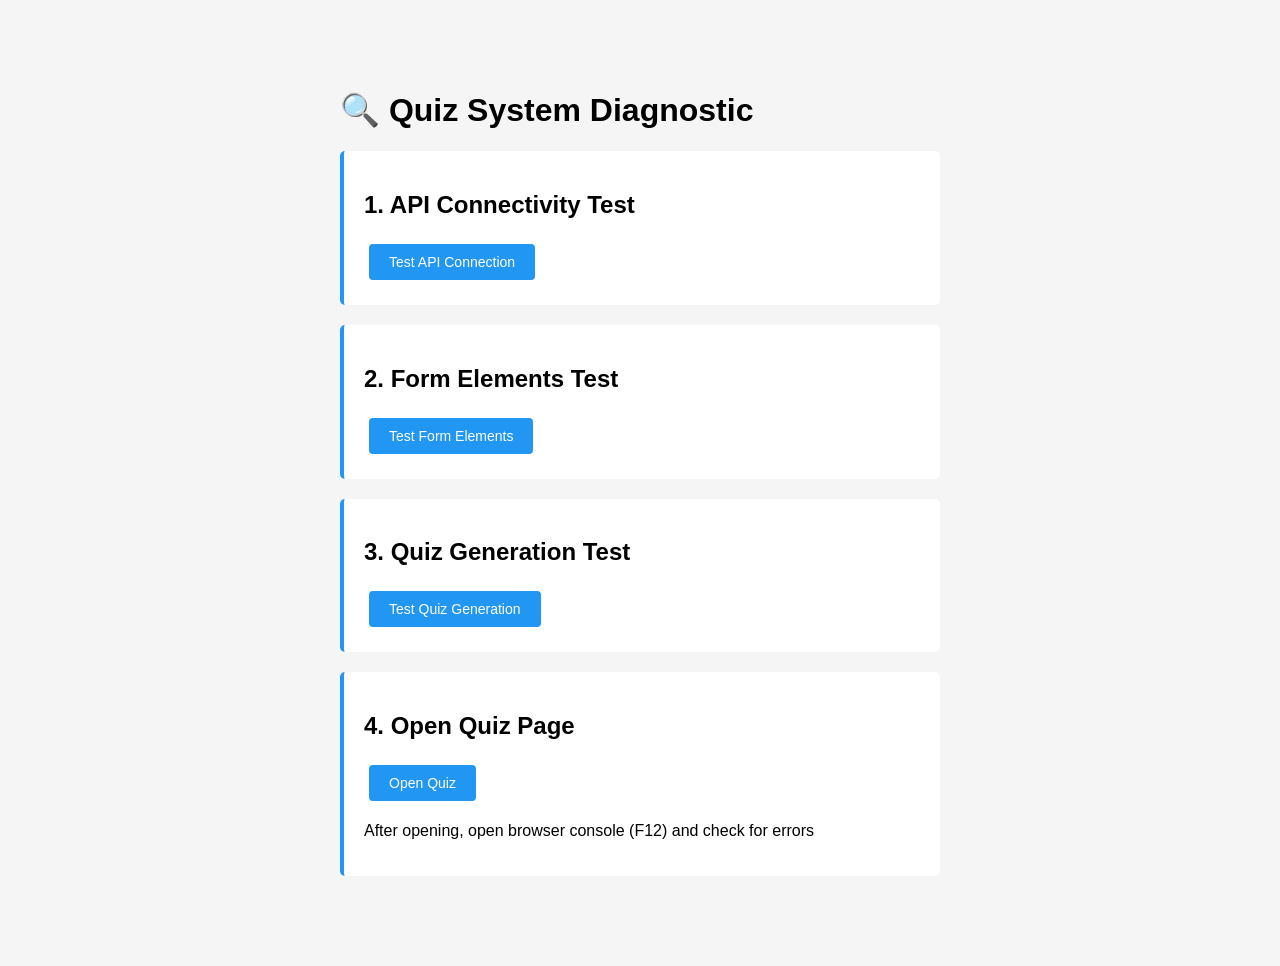
<file: test_quiz_button.html>
<!DOCTYPE html>
<html lang="en">
<head>
    <meta charset="UTF-8">
    <meta name="viewport" content="width=device-width, initial-scale=1.0">
    <title>Quiz Button Diagnostic - Khandakar's Digital Assistance</title>
    <style>
        body {
            font-family: Arial, sans-serif;
            max-width: 600px;
            margin: 50px auto;
            padding: 20px;
            background: #f5f5f5;
        }
        .test-section {
            background: white;
            padding: 20px;
            margin-bottom: 20px;
            border-radius: 5px;
            border-left: 4px solid #2196f3;
        }
        .test-result {
            padding: 10px;
            margin: 10px 0;
            border-radius: 3px;
            font-weight: bold;
        }
        .pass {
            background: #e8f5e9;
            color: #2e7d32;
            border-left: 3px solid #4caf50;
        }
        .fail {
            background: #ffebee;
            color: #c62828;
            border-left: 3px solid #f44336;
        }
        button {
            padding: 10px 20px;
            background: #2196f3;
            color: white;
            border: none;
            border-radius: 4px;
            cursor: pointer;
            font-size: 14px;
            margin: 5px;
        }
        button:hover {
            background: #1976d2;
        }
        .code {
            background: #f5f5f5;
            padding: 10px;
            border-radius: 3px;
            font-family: monospace;
            font-size: 12px;
            overflow-x: auto;
            margin-top: 10px;
        }
    </style>
</head>
<body>
    <h1>🔍 Quiz System Diagnostic</h1>
    
    <div class="test-section">
        <h2>1. API Connectivity Test</h2>
        <button onclick="testAPIConnection()">Test API Connection</button>
        <div id="apiResult"></div>
    </div>

    <div class="test-section">
        <h2>2. Form Elements Test</h2>
        <button onclick="testFormElements()">Test Form Elements</button>
        <div id="formResult"></div>
    </div>

    <div class="test-section">
        <h2>3. Quiz Generation Test</h2>
        <button onclick="testQuizGeneration()">Test Quiz Generation</button>
        <div id="quizResult"></div>
    </div>

    <div class="test-section">
        <h2>4. Open Quiz Page</h2>
        <button onclick="window.location.href='quiz.html'">Open Quiz</button>
        <p>After opening, open browser console (F12) and check for errors</p>
    </div>

    <script>
        // Dynamically determine API base URL
        const API_BASE_URL = (() => {
            const hostname = window.location.hostname;
            const protocol = window.location.protocol;
            
            if (hostname === 'localhost' || hostname === '127.0.0.1') {
                return `${protocol}//localhost:8000`;
            }
            return `${protocol}//${window.location.host}`;
        })();

        async function testAPIConnection() {
            const resultDiv = document.getElementById('apiResult');
            resultDiv.innerHTML = '<p>Testing...</p>';
            
            try {
                const response = await fetch(`${API_BASE_URL}/health`);
                const data = await response.json();
                
                if (response.ok) {
                    resultDiv.innerHTML = `
                        <div class="test-result pass">✅ API Server is Running</div>
                        <div class="code">Response: ${JSON.stringify(data, null, 2)}</div>
                    `;
                } else {
                    resultDiv.innerHTML = `
                        <div class="test-result fail">❌ API Server Error</div>
                        <div class="code">Status: ${response.status}</div>
                    `;
                }
            } catch (error) {
                resultDiv.innerHTML = `
                    <div class="test-result fail">❌ Cannot Connect to API</div>
                    <div class="code">Error: ${error.message}</div>
                    <p><strong>Solution:</strong> Make sure the backend server is running on port 8000</p>
                    <p>Run: <code>cd d:\\RA\\AI Chatbot\\backend && python -m uvicorn app.main:app --reload</code></p>
                `;
            }
        }

        function testFormElements() {
            const resultDiv = document.getElementById('formResult');
            let html = '';

            // Check if quiz.html exists by trying to fetch it
            fetch('quiz.html')
                .then(response => {
                    if (response.ok) {
                        html += '<div class="test-result pass">✅ quiz.html is accessible</div>';
                    } else {
                        html += '<div class="test-result fail">❌ quiz.html not found</div>';
                    }
                    resultDiv.innerHTML = html;
                })
                .catch(error => {
                    html += '<div class="test-result fail">❌ Error accessing quiz.html</div>';
                    resultDiv.innerHTML = html;
                });
        }

        async function testQuizGeneration() {
            const resultDiv = document.getElementById('quizResult');
            resultDiv.innerHTML = '<p>Testing...</p>';
            
            try {
                const response = await fetch(`${API_BASE_URL}/api/quiz/generate`, {
                    method: 'POST',
                    headers: {
                        'Content-Type': 'application/json',
                    },
                    body: JSON.stringify({
                        topic: 'Test Topic',
                        num_questions: 1,
                        difficulty: 'Easy'
                    })
                });

                const data = await response.json();
                
                if (response.ok && data.quiz_id) {
                    resultDiv.innerHTML = `
                        <div class="test-result pass">✅ Quiz Generation Works</div>
                        <div class="code">Quiz ID: ${data.quiz_id}<br/>Questions: ${data.num_questions}</div>
                    `;
                } else {
                    resultDiv.innerHTML = `
                        <div class="test-result fail">❌ Quiz Generation Failed</div>
                        <div class="code">Status: ${response.status}<br/>Error: ${data.detail || JSON.stringify(data)}</div>
                    `;
                }
            } catch (error) {
                resultDiv.innerHTML = `
                    <div class="test-result fail">❌ Quiz Generation Error</div>
                    <div class="code">Error: ${error.message}</div>
                `;
            }
        }
    </script>
</body>
</html>
</file>
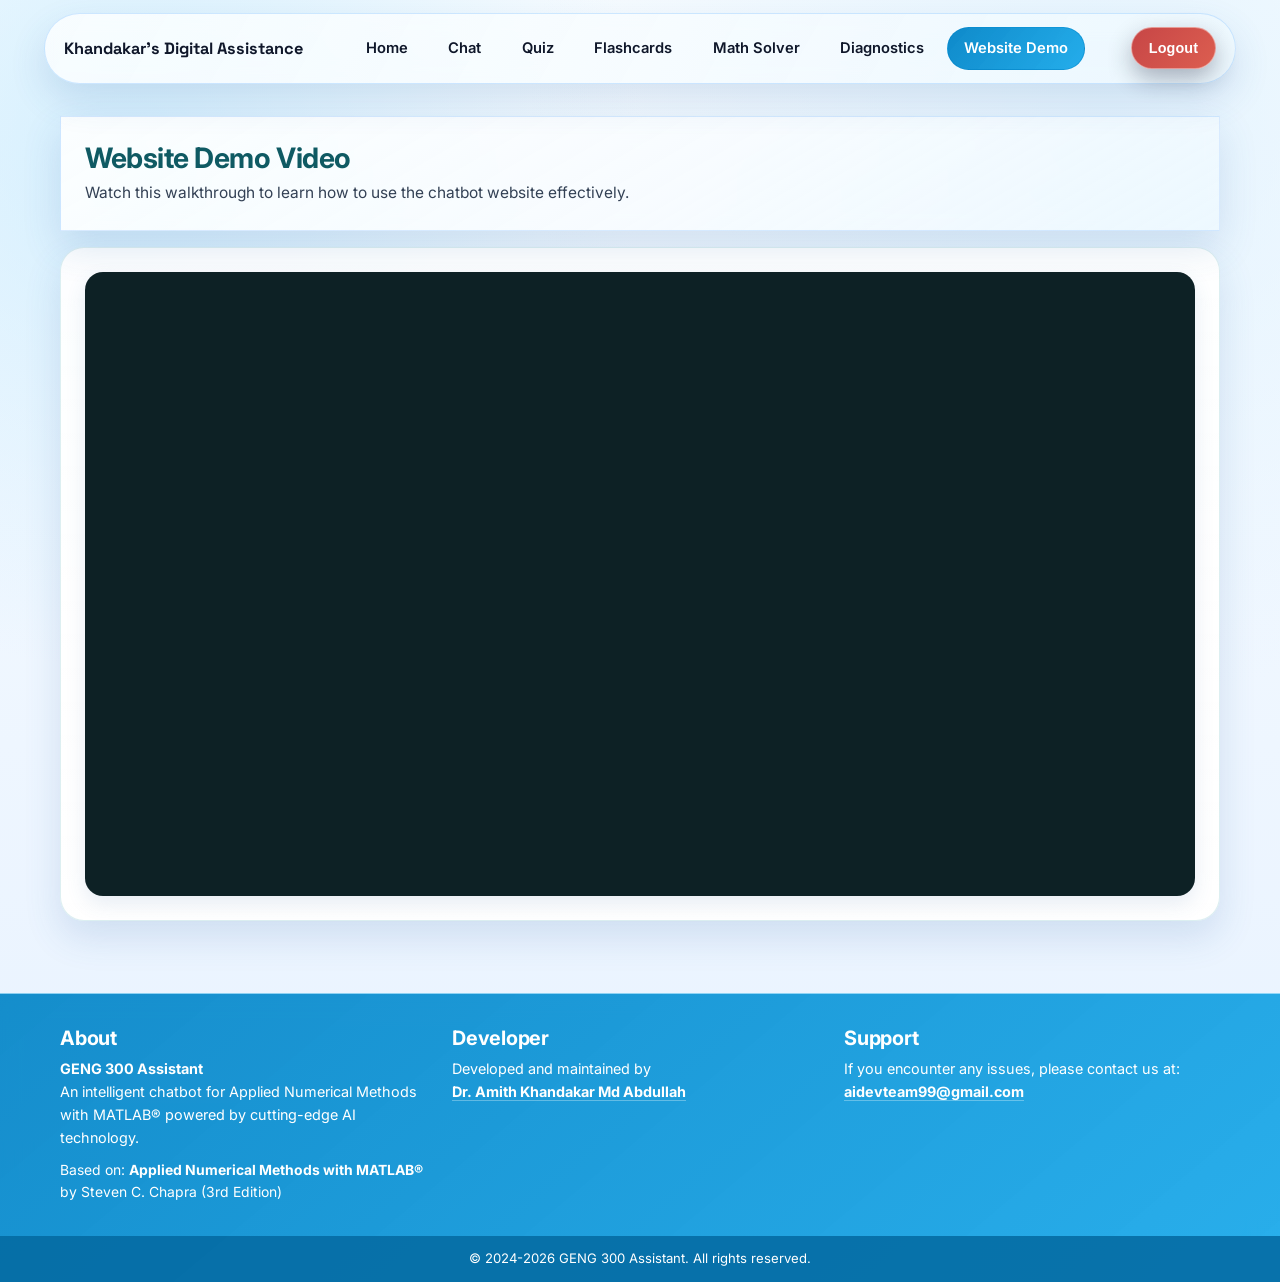
<file: frontend/demo.html>
<!DOCTYPE html>
<html lang="en">
<head>
    <meta charset="UTF-8">
    <meta name="viewport" content="width=device-width, initial-scale=1.0">
    <title>Demo - GENG 300 Assistant</title>
    <link rel="stylesheet" href="css/style.css">
    <script src="js/header-footer.js"></script>
</head>
<body>

    <div class="container">
        <div class="demo-page">
            <div class="header demo-header">
                <h2>Website Demo Video</h2>
                <p>Watch this walkthrough to learn how to use the chatbot website effectively.</p>
            </div>
            <div class="demo-section">
                <div class="video-embed">
                    <iframe
                        src="https://drive.google.com/file/d/1rF9usHjjbbPl8hY14pkvjR0X07wFVFIB/preview"
                        title="Website demonstration video"
                        allow="autoplay; encrypted-media"
                        allowfullscreen>
                    </iframe>
                </div>
            </div>
        </div>
    </div>

    <script src="js/api.js"></script>
    <script src="js/auth.js"></script>
</body>
</html>
</file>
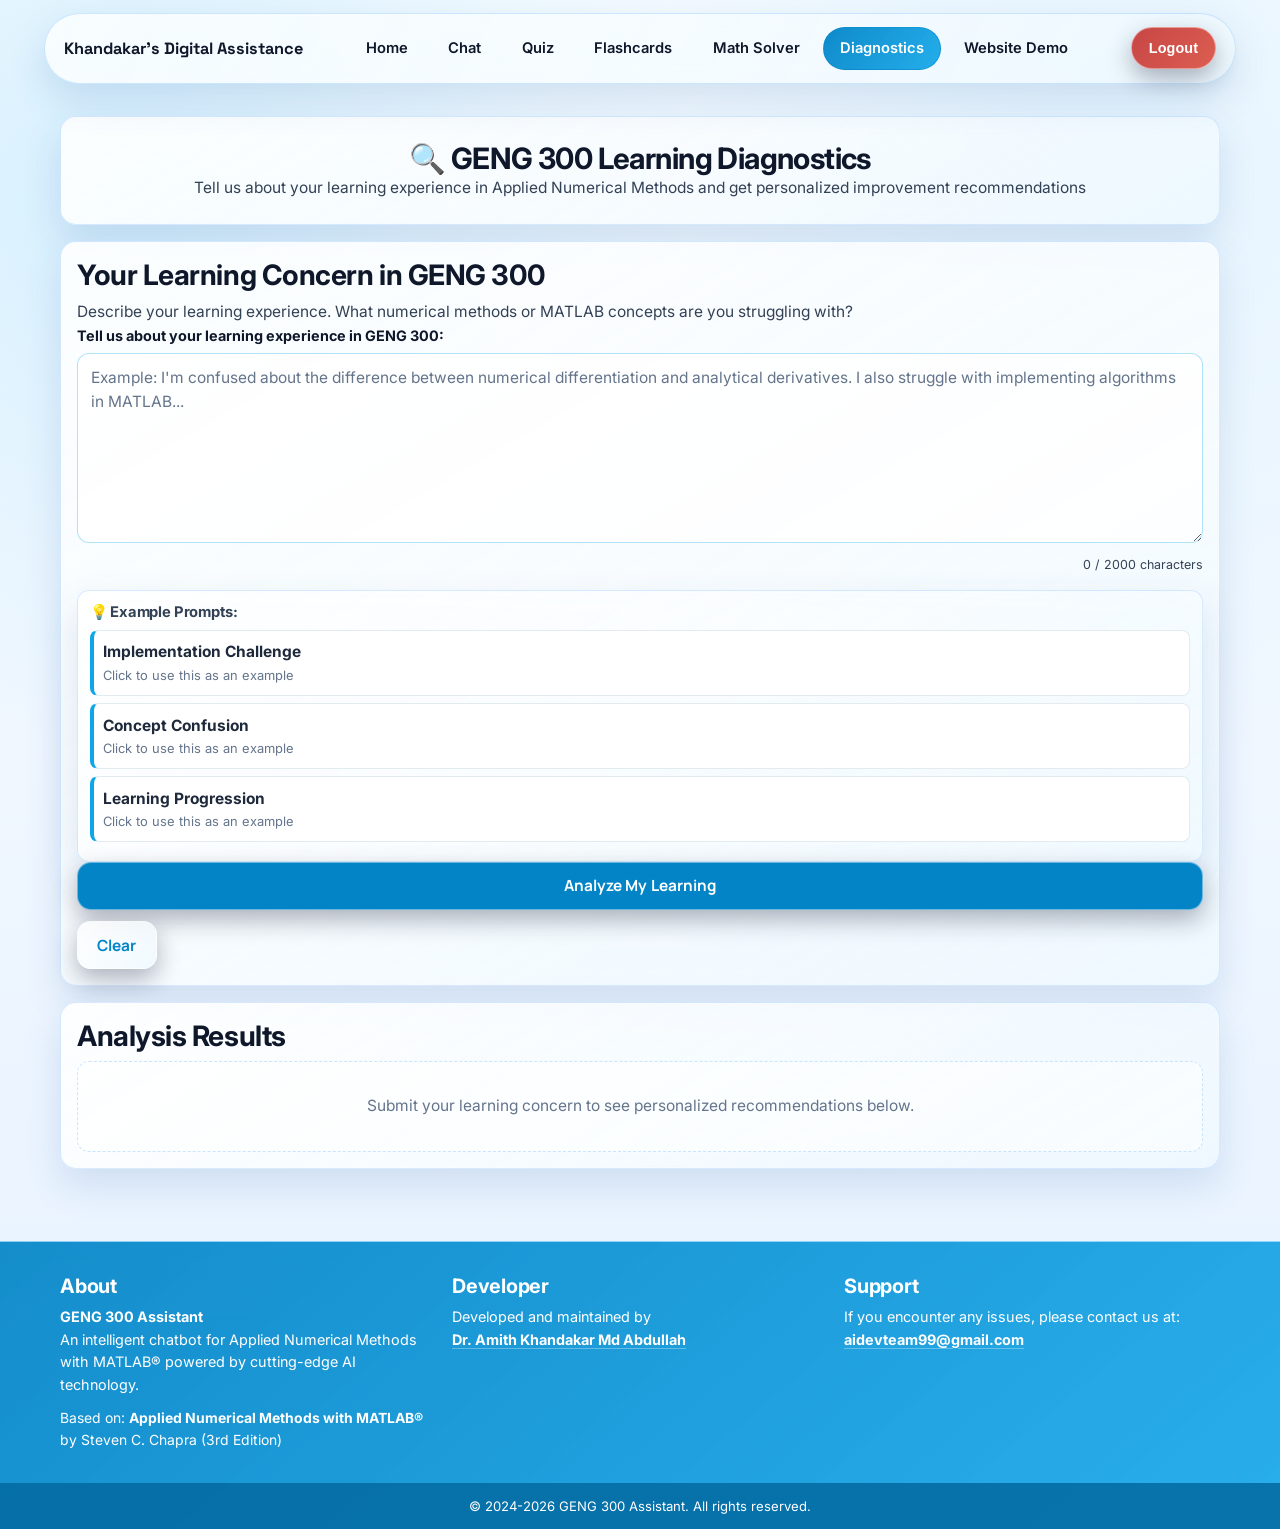
<file: frontend/diagnostics.html>
<!DOCTYPE html>
<html lang="en">
<head>
    <meta charset="UTF-8">
    <meta name="viewport" content="width=device-width, initial-scale=1.0">
    <title>Diagnostics - GENG 300 Assistant</title>
    <link rel="stylesheet" href="css/style.css">
    <script src="js/header-footer.js"></script>
</head>
<body>

    <div class="diagnostics-container">
        <!-- Header Section -->
        <div class="diagnostics-header">
            <h1>🔍 GENG 300 Learning Diagnostics</h1>
            <p>Tell us about your learning experience in Applied Numerical Methods and get personalized improvement recommendations</p>
        </div>

        <!-- Main Content Grid -->
        <div class="diagnostics-content">
            <!-- Input Section -->
            <div class="input-section">
                <h2>Your Learning Concern in GENG 300</h2>
                <p>Describe your learning experience. What numerical methods or MATLAB concepts are you struggling with?</p>

                <form id="diagnosticForm">
                    <div class="form-group">
                        <label for="inputText">Tell us about your learning experience in GENG 300:</label>
                        <textarea 
                            id="inputText" 
                            placeholder="Example: I'm confused about the difference between numerical differentiation and analytical derivatives. I also struggle with implementing algorithms in MATLAB..." 
                            required
                        ></textarea>
                        <div class="char-count">
                            <span id="charCount">0</span> / 2000 characters
                        </div>
                    </div>

                    <div class="example-prompts">
                        <h3>💡 Example Prompts:</h3>
                        <div class="example-prompt" onclick="fillExample('I struggle with implementing the Newton-Raphson method in MATLAB. I understand the theory but I keep getting errors when I write the code and I\'m not sure how to debug it.')">
                            <strong>Implementation Challenge</strong>
                            <small>Click to use this as an example</small>
                        </div>
                        <div class="example-prompt" onclick="fillExample('I\'m confused about when to use numerical integration vs. differentiation. The textbook has so many methods and I don\'t know which one applies to my problem.')">
                            <strong>Concept Confusion</strong>
                            <small>Click to use this as an example</small>
                        </div>
                        <div class="example-prompt" onclick="fillExample('I\'ve been practicing with interpolation methods and I\'m getting better. What should I focus on next to master error analysis and convergence criteria?')">
                            <strong>Learning Progression</strong>
                            <small>Click to use this as an example</small>
                        </div>
                    </div>

                    <div class="button-group">
                        <button type="submit" class="btn-submit" id="submitBtn">Analyze My Learning</button>
                        <button type="reset" class="btn-clear">Clear</button>
                    </div>
                </form>
            </div>

            <!-- Results Section -->
            <div class="results-section" id="resultsSection">
                <h2>Analysis Results</h2>
                <div id="diagnosticsResultContent">
                    <p class="results-placeholder">
                        Submit your learning concern to see personalized recommendations below.
                    </p>
                </div>
            </div>
        </div>
    </div>

    <script src="js/api.js"></script>
    <script src="js/auth.js"></script>
    <script src="js/diagnostics.js"></script>
</body>
</html>
</file>
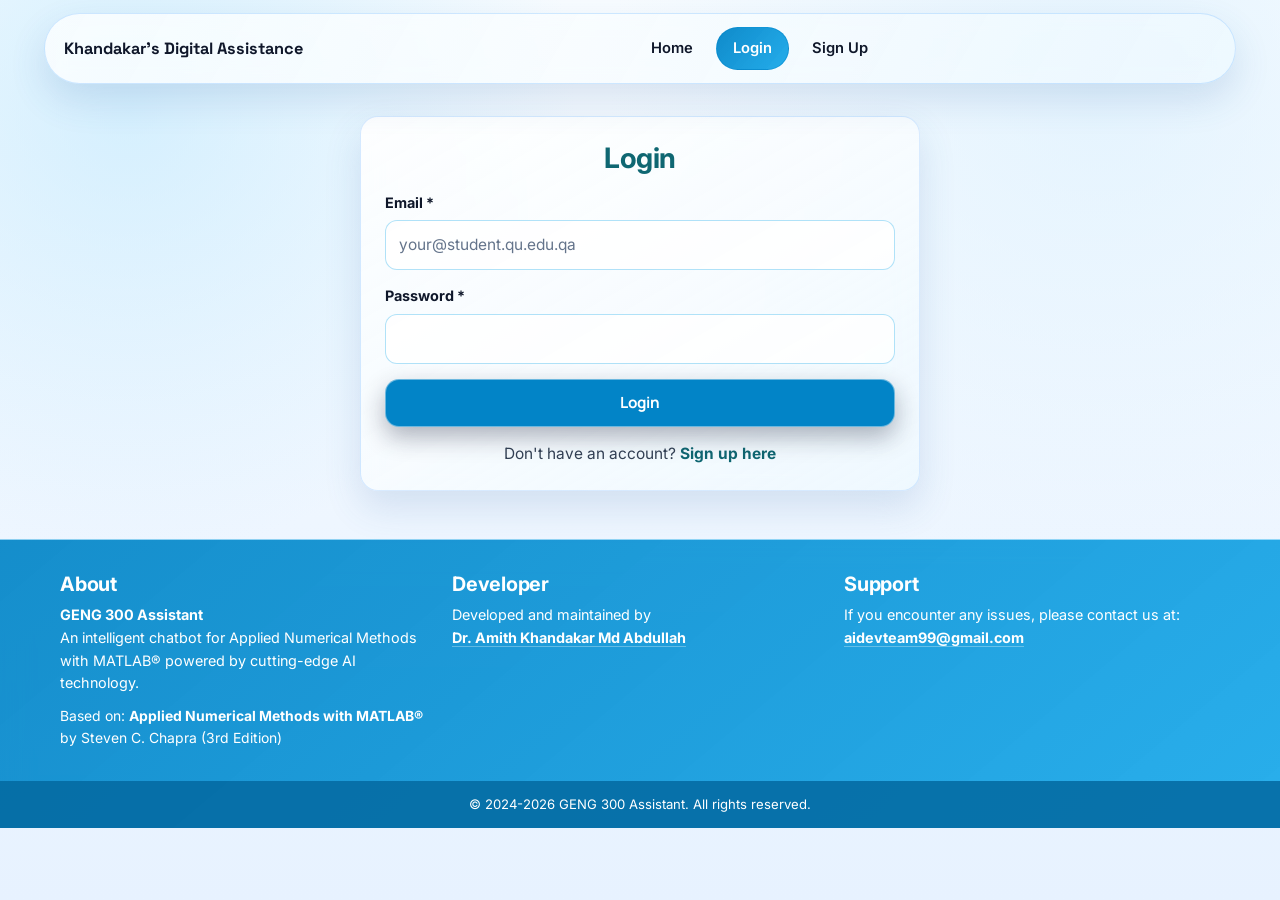
<file: frontend/login.html>
<!DOCTYPE html>
<html lang="en">
<head>
    <meta charset="UTF-8">
    <meta name="viewport" content="width=device-width, initial-scale=1.0">
    <title>Login - Khandakar's Digital Assistance</title>
    <link rel="stylesheet" href="css/style.css">
    <script src="js/header-footer.js"></script>
</head>
<body>
    <div class="auth-page">
    <div class="auth-container">
        <h2>Login</h2>
        
        <div id="message"></div>

        <form id="loginForm" onsubmit="handleLogin(event)">
            <div class="form-group">
                <label for="email">Email *</label>
                <input type="email" id="email" name="email" placeholder="your@student.qu.edu.qa" required>
            </div>

            <div class="form-group">
                <label for="password">Password *</label>
                <input type="password" id="password" name="password" required>
            </div>

            <button type="submit" class="btn-submit" id="submitBtn">Login</button>
            <div class="loading" id="loading">
                <div class="spinner"></div> Logging in...
            </div>
        </form>

        <div class="auth-link">
            Don't have an account? <a href="signup.html">Sign up here</a>
        </div>
    </div>
    </div>

    <script src="js/api.js"></script>
    <script src="js/auth.js"></script>
</body>
</html>
</file>
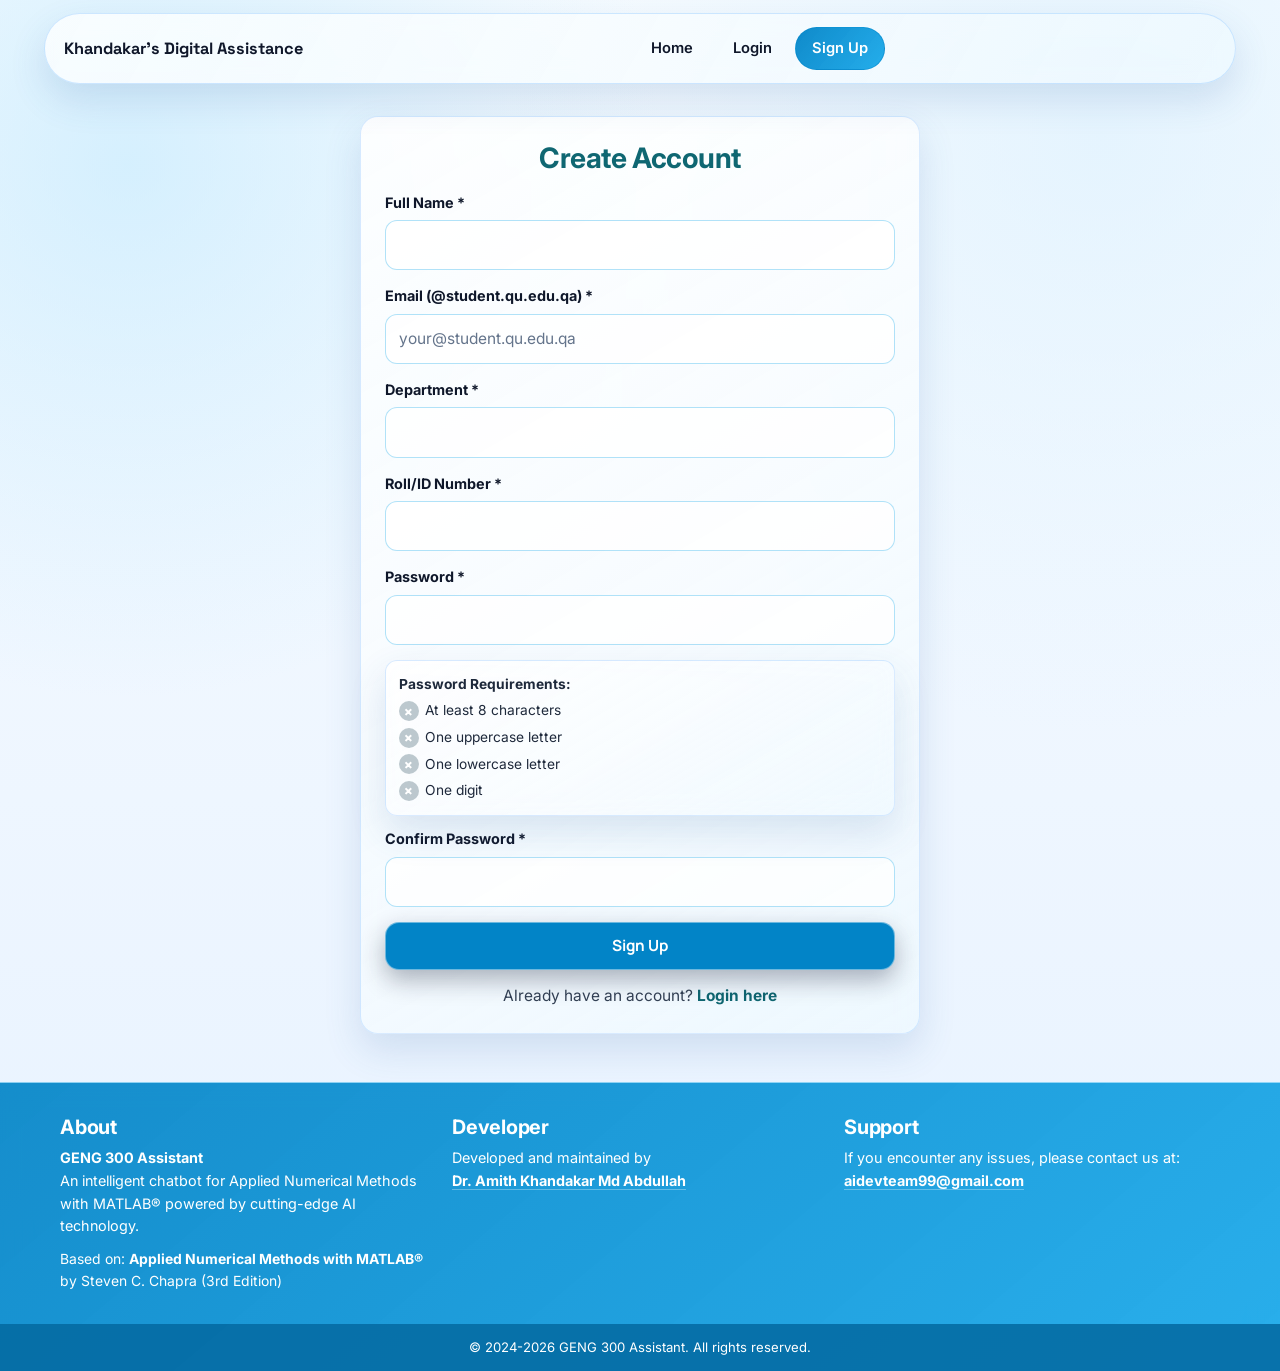
<file: frontend/signup.html>
<!DOCTYPE html>
<html lang="en">
<head>
    <meta charset="UTF-8">
    <meta name="viewport" content="width=device-width, initial-scale=1.0">
    <title>Sign Up - Khandakar's Digital Assistance</title>
    <link rel="stylesheet" href="css/style.css">
    <script src="js/header-footer.js"></script>
</head>
<body>
    <div class="auth-page">
    <div class="auth-container">
        <h2>Create Account</h2>
        
        <div id="message"></div>

        <form id="signupForm" onsubmit="handleSignup(event)">
            <div class="form-group">
                <label for="name">Full Name *</label>
                <input type="text" id="name" name="name" required>
            </div>

            <div class="form-group">
                <label for="email">Email (@student.qu.edu.qa) *</label>
                <input type="email" id="email" name="email" placeholder="your@student.qu.edu.qa" required>
            </div>

            <div class="form-group">
                <label for="department">Department *</label>
                <input type="text" id="department" name="department" required>
            </div>

            <div class="form-group">
                <label for="rollId">Roll/ID Number *</label>
                <input type="text" id="rollId" name="rollId" required>
            </div>

            <div class="form-group">
                <label for="password">Password *</label>
                <input type="password" id="password" name="password" required>
            </div>

            <div class="password-requirements">
                <strong>Password Requirements:</strong>
                <div class="requirement">
                    <span class="requirement-icon" id="lengthCheck">✗</span>
                    <span>At least 8 characters</span>
                </div>
                <div class="requirement">
                    <span class="requirement-icon" id="upperCheck">✗</span>
                    <span>One uppercase letter</span>
                </div>
                <div class="requirement">
                    <span class="requirement-icon" id="lowerCheck">✗</span>
                    <span>One lowercase letter</span>
                </div>
                <div class="requirement">
                    <span class="requirement-icon" id="digitCheck">✗</span>
                    <span>One digit</span>
                </div>
            </div>

            <div class="form-group">
                <label for="confirmPassword">Confirm Password *</label>
                <input type="password" id="confirmPassword" name="confirmPassword" required>
            </div>

            <button type="submit" class="btn-submit" id="submitBtn">Sign Up</button>
            <div class="loading" id="loading">
                <div class="spinner"></div> Creating account...
            </div>
        </form>

        <div class="auth-link">
            Already have an account? <a href="login.html">Login here</a>
        </div>
    </div>
    </div>

    <script src="js/api.js"></script>
    <script src="js/auth.js"></script>
</body>
</html>
</file>
<file: frontend/css/style.css>
/* Main Stylesheet - Unified modern design system */
@import url('https://fonts.googleapis.com/css2?family=Inter:wght@300;400;500;600;700&family=Space+Grotesk:wght@500;600;700&family=Manrope:wght@400;500;600;700&display=swap');

:root {
    --bg-page: #f3f6f8;
    --bg-surface: #ffffff;
    --bg-subtle: #eef3f6;
    --bg-strong: #0f3f46;

    --text-primary: #162126;
    --text-secondary: #4d5f67;
    --text-muted: #73858e;
    --text-on-dark: #f5fbfc;

    --brand-500: #0f8e9a;
    --brand-600: #0a7784;
    --brand-700: #075e69;
    --accent-500: #f3a530;
    --accent-600: #d98d1f;

    --success-500: #2f9c67;
    --danger-500: #cc4b4b;
    --warning-500: #d98d1f;

    --border-soft: #d7e1e6;
    --border-mid: #c3d0d7;

    --shadow-sm: 0 2px 12px rgba(6, 36, 40, 0.08);
    --shadow-md: 0 12px 30px rgba(7, 34, 38, 0.12);
    --shadow-lg: 0 24px 46px rgba(7, 34, 38, 0.18);

    --radius-sm: 10px;
    --radius-md: 16px;
    --radius-lg: 24px;

    --space-1: 0.25rem;
    --space-2: 0.5rem;
    --space-3: 0.75rem;
    --space-4: 1rem;
    --space-5: 1.5rem;
    --space-6: 2rem;
    --space-7: 2.5rem;
    --space-8: 3rem;

    --content-max: 1160px;
}

* {
    margin: 0;
    padding: 0;
    box-sizing: border-box;
}

html,
body {
    min-height: 100%;
}

body {
    font-family: 'Manrope', 'Segoe UI', sans-serif;
    color: var(--text-primary);
    line-height: 1.6;
    background:
        radial-gradient(circle at 10% -5%, rgba(15, 142, 154, 0.22), transparent 32%),
        radial-gradient(circle at 90% 12%, rgba(243, 165, 48, 0.16), transparent 28%),
        linear-gradient(180deg, #f7fafb 0%, var(--bg-page) 45%, #eef3f6 100%);
}

h1,
h2,
h3,
h4,
h5,
h6 {
    font-family: 'Space Grotesk', 'Manrope', sans-serif;
    letter-spacing: -0.01em;
    color: var(--text-primary);
}

a {
    color: inherit;
}

.container {
    width: min(var(--content-max), calc(100% - 2rem));
    margin-inline: auto;
    padding: var(--space-6) 0 var(--space-7);
}

.page-wrapper {
    width: min(var(--content-max), calc(100% - 2rem));
    margin-inline: auto;
    padding: var(--space-6) 0 var(--space-7);
}

.page-wrapper > div:last-child {
    display: flex;
    flex-direction: column;
    gap: var(--space-5);
}

/* Navigation */
.navbar {
    width: min(calc(var(--content-max) + 2rem), 100% - 1rem);
    margin: 0.8rem auto 0;
    background: linear-gradient(120deg, #0f3f46 0%, #0f5861 60%, #0f6b75 100%);
    color: var(--text-on-dark);
    border: 1px solid rgba(255, 255, 255, 0.12);
    border-radius: 999px;
    padding: 0.8rem 1.2rem;
    display: flex;
    align-items: center;
    justify-content: space-between;
    gap: 1rem;
    box-shadow: var(--shadow-md);
    position: sticky;
    top: 0.5rem;
    z-index: 50;
    backdrop-filter: blur(10px);
}

.navbar-brand {
    font-family: 'Space Grotesk', sans-serif;
    font-size: 1.02rem;
    font-weight: 700;
    line-height: 1.2;
}

.navbar-brand a {
    text-decoration: none;
    color: inherit;
}

.nav-links {
    list-style: none;
    display: flex;
    align-items: center;
    gap: 0.4rem;
    flex-wrap: wrap;
}

.nav-links a {
    text-decoration: none;
    color: rgba(245, 251, 252, 0.88);
    font-size: 0.9rem;
    font-weight: 600;
    padding: 0.42rem 0.78rem;
    border-radius: 999px;
    transition: background-color 0.24s ease, color 0.24s ease, transform 0.24s ease;
}

.nav-links a:hover {
    color: #ffffff;
    background-color: rgba(255, 255, 255, 0.14);
    transform: translateY(-1px);
}

.nav-links a.active {
    color: #06333a;
    background: linear-gradient(120deg, #ffffff 0%, #f6f8f9 100%);
}

.user-info {
    display: flex;
    align-items: center;
    gap: 0.6rem;
}

.user-welcome {
    font-size: 0.82rem;
    font-weight: 600;
    color: rgba(245, 251, 252, 0.88);
}

.logout-btn {
    border: none;
    border-radius: 999px;
    background: linear-gradient(130deg, #c74646 0%, #dc5e50 100%);
    color: #fff;
    font-size: 0.82rem;
    font-weight: 700;
    padding: 0.45rem 0.95rem;
    cursor: pointer;
    transition: transform 0.2s ease, box-shadow 0.2s ease;
}

.logout-btn:hover {
    transform: translateY(-1px);
    box-shadow: 0 8px 16px rgba(199, 70, 70, 0.3);
}

/* Buttons */
.btn,
.btn-primary,
.btn-secondary,
.btn-submit,
.btn-clear,
.btn-generate,
.btn-nav,
.btn-restart,
.btn-home,
#sendBtn,
#solveBtn,
#clearBtn,
.reveal-btn {
    border: none;
    border-radius: 12px;
    font-family: 'Manrope', sans-serif;
    font-weight: 700;
    cursor: pointer;
    transition: transform 0.2s ease, box-shadow 0.2s ease, background-color 0.2s ease, color 0.2s ease;
}

.btn,
.btn-primary,
.btn-submit,
.btn-generate,
.btn-nav,
.btn-restart,
#sendBtn,
#solveBtn,
.reveal-btn {
    background: linear-gradient(135deg, var(--brand-500) 0%, var(--brand-700) 100%);
    color: #fff;
}

.btn:hover,
.btn-primary:hover,
.btn-submit:hover,
.btn-generate:hover,
.btn-nav:hover,
.btn-restart:hover,
#sendBtn:hover,
#solveBtn:hover,
.reveal-btn:hover {
    transform: translateY(-1px);
    box-shadow: 0 10px 20px rgba(10, 119, 132, 0.25);
}

.btn-secondary,
.btn-home,
#clearBtn,
.btn-clear {
    background: var(--bg-subtle);
    color: var(--text-secondary);
    border: 1px solid var(--border-soft);
}

.btn-secondary:hover,
.btn-home:hover,
.btn-clear:hover,
#clearBtn:hover {
    background: #e6edf1;
}

.btn:disabled,
.btn-submit:disabled,
.btn-generate:disabled,
.btn-nav:disabled,
#sendBtn:disabled,
#solveBtn:disabled {
    opacity: 0.58;
    cursor: not-allowed;
    transform: none;
    box-shadow: none;
}

/* Home */
.welcome-section {
    background: var(--bg-surface);
    border: 1px solid rgba(15, 142, 154, 0.14);
    border-radius: var(--radius-lg);
    box-shadow: var(--shadow-md);
    padding: clamp(1.3rem, 3vw, 2.4rem);
    text-align: center;
    animation: riseIn 0.6s ease;
}

.welcome-section h1 {
    margin-bottom: 0.35rem;
    color: #0e4c55;
    font-size: clamp(1.4rem, 2.7vw, 2.1rem);
}

.welcome-section p {
    color: var(--text-secondary);
    font-size: clamp(0.96rem, 2vw, 1.08rem);
}

.user-details {
    margin-top: var(--space-4);
    text-align: left;
    padding: var(--space-4);
    border-radius: 14px;
    background: var(--bg-subtle);
    border: 1px solid var(--border-soft);
}

.user-details p {
    color: var(--text-secondary);
    margin: 0.35rem 0;
}

.features {
    display: grid;
    grid-template-columns: repeat(auto-fit, minmax(220px, 1fr));
    gap: 1rem;
}

.feature-card {
    background: var(--bg-surface);
    border: 1px solid rgba(15, 142, 154, 0.12);
    border-radius: 18px;
    box-shadow: var(--shadow-sm);
    padding: 1.2rem;
    text-align: left;
    display: flex;
    flex-direction: column;
    gap: 0.55rem;
    transition: transform 0.24s ease, box-shadow 0.24s ease;
    animation: riseIn 0.6s ease;
}

.feature-card:nth-child(2) {
    animation-delay: 0.05s;
}

.feature-card:nth-child(3) {
    animation-delay: 0.1s;
}

.feature-card:nth-child(4) {
    animation-delay: 0.15s;
}

.feature-card:nth-child(5) {
    animation-delay: 0.2s;
}

.feature-card:hover {
    transform: translateY(-4px);
    box-shadow: var(--shadow-md);
}

.feature-card h3 {
    color: #0f5a63;
    margin: 0;
}

.feature-card p {
    color: var(--text-secondary);
    font-size: 0.94rem;
}

.feature-card .btn {
    align-self: flex-start;
    text-decoration: none;
    font-size: 0.9rem;
    padding: 0.55rem 0.95rem;
    margin-top: 0.15rem;
}

.demo-section {
    background: linear-gradient(180deg, rgba(255, 255, 255, 0.92) 0%, #ffffff 100%);
    border: 1px solid rgba(15, 142, 154, 0.14);
    border-radius: var(--radius-lg);
    box-shadow: var(--shadow-md);
    padding: clamp(1rem, 2.5vw, 1.5rem);
    display: grid;
    gap: 1rem;
    animation: riseIn 0.6s ease;
}

.demo-header h2 {
    color: #0f5a63;
    margin-bottom: 0.35rem;
}

.demo-header p {
    color: var(--text-secondary);
}

.video-embed {
    position: relative;
    width: 100%;
    aspect-ratio: 16 / 9;
    overflow: hidden;
    border-radius: 18px;
    background: #0d2125;
    box-shadow: var(--shadow-sm);
}

.video-embed iframe {
    position: absolute;
    inset: 0;
    width: 100%;
    height: 100%;
    border: 0;
}

.sidebar {
    float: left;
    width: min(300px, 100%);
    margin-right: 1rem;
    margin-bottom: 1rem;
    background: var(--bg-surface);
    border: 1px solid rgba(15, 142, 154, 0.14);
    border-radius: 14px;
    padding: 0.9rem;
    box-shadow: var(--shadow-sm);
}

.sidebar-title {
    color: #0f5a63;
    border-bottom: 1px solid var(--border-soft);
    padding-bottom: 0.5rem;
    margin-bottom: 0.5rem;
    font-size: 0.9rem;
    font-weight: 700;
    display: flex;
    align-items: center;
    gap: 0.3rem;
}

.sidebar-item {
    padding: 0.45rem 0;
    border-bottom: 1px dashed #e2eaee;
}

.sidebar-item:last-child {
    border-bottom: none;
}

.sidebar-label {
    font-size: 0.68rem;
    color: var(--text-muted);
    text-transform: uppercase;
    letter-spacing: 0.06em;
}

.sidebar-value {
    color: var(--text-primary);
    font-size: 0.9rem;
    word-break: break-word;
}

.sidebar-empty {
    color: var(--text-muted);
    font-style: italic;
    font-size: 0.84rem;
    text-align: center;
    background: var(--bg-subtle);
    border-radius: 8px;
    padding: 0.5rem;
}

/* Shared tool-page shell */
.chat-page,
.quiz-page,
.mathsolver-page,
.demo-page {
    display: flex;
    flex-direction: column;
    gap: var(--space-4);
}

.chat-header,
.quiz-header,
.mathsolver-header,
.header,
.diagnostics-header {
    background:
        radial-gradient(circle at 12% 0%, rgba(243, 165, 48, 0.32), transparent 34%),
        linear-gradient(135deg, #0f3f46 0%, #0f6772 62%, #0e7f8b 100%);
    color: #f4fafb;
    border-radius: var(--radius-md);
    border: 1px solid rgba(255, 255, 255, 0.14);
    box-shadow: var(--shadow-md);
    padding: clamp(1rem, 2.8vw, 1.5rem);
}

.chat-header h1,
.quiz-header h1,
.mathsolver-header h1,
.header h1,
.diagnostics-header h1 {
    color: #f7fbfc;
}

.chat-header p,
.quiz-header p,
.mathsolver-header p,
.header p,
.diagnostics-header p {
    color: rgba(241, 250, 251, 0.9);
}

.chat-controls,
.button-group,
.form-button-group,
.controls,
.results-button-group,
.summary-controls,
.quiz-navigation {
    display: flex;
    gap: 0.7rem;
    flex-wrap: wrap;
}

.chat-container,
.quiz-container,
.mathsolver-container,
.input-section,
.results-section,
.results-card,
.quiz-form,
.detailed-response,
.welcome-message,
.question-container,
.auth-container,
.container .content,
.container .header + .content {
    background: var(--bg-surface);
    border: 1px solid rgba(15, 142, 154, 0.13);
    border-radius: var(--radius-md);
    box-shadow: var(--shadow-sm);
}

/* Chat */
.chat-container {
    min-height: clamp(560px, 70vh, 760px);
    display: flex;
    flex-direction: column;
    overflow: hidden;
}

.chat-messages {
    flex: 1;
    padding: 1rem;
    overflow-y: auto;
    display: flex;
    flex-direction: column;
    gap: 0.8rem;
}

.welcome-message {
    padding: 1rem;
    border-left: 5px solid var(--brand-500);
}

.welcome-message ul {
    margin: 0.45rem 0 0.45rem 1rem;
}

.message {
    width: 100%;
    display: flex;
    animation: riseIn 0.3s ease;
}

.message.user {
    justify-content: flex-end;
}

.message.user > * {
    max-width: min(74%, 740px);
    background: linear-gradient(135deg, #0f8e9a 0%, #0f6f79 100%);
    color: #ffffff;
    border-radius: 14px 14px 4px 14px;
    padding: 0.78rem 0.95rem;
}

.message.assistant {
    justify-content: flex-start;
}

.message.assistant > * {
    width: 100%;
}

.message.error > * {
    max-width: min(74%, 740px);
    background: #fce9e9;
    color: #8f2d2d;
    border: 1px solid #f4c8c8;
    border-radius: 12px;
    padding: 0.78rem 0.95rem;
}

.message.loading > * {
    background: var(--bg-subtle);
    border: 1px solid var(--border-soft);
    color: var(--text-secondary);
    border-radius: 12px;
    padding: 0.78rem 0.95rem;
}

.loading-dots {
    display: inline-block;
    animation: pulse 1s infinite;
    font-weight: 700;
    letter-spacing: 0.15em;
    color: var(--brand-500);
    font-size: 1.1em;
}

#loadingIndicator > div {
    display: flex;
    align-items: center;
    gap: 0.5rem;
}

#loadingIndicator em {
    color: var(--brand-600);
    font-style: italic;
    font-weight: 500;
}

.detailed-response {
    padding: 1rem;
}

.explanation-content h1,
.explanation-content h2,
.explanation-content h3 {
    color: #0f6772;
    margin: 0.35rem 0;
}

.explanation-content code,
#solutionText code {
    background: #ebf1f4;
    border-radius: 6px;
    padding: 0.08rem 0.4rem;
}

.context-chunk {
    background: #f6fafb;
    border: 1px solid #dce9ee;
    border-left: 4px solid var(--brand-500);
    border-radius: 10px;
    padding: 0.7rem;
}

.context-header {
    display: flex;
    justify-content: space-between;
    gap: 0.6rem;
    flex-wrap: wrap;
}

.context-section {
    color: #0f6973;
    font-weight: 700;
}

.response-metadata {
    border-top: 1px solid #e5ecef;
    margin-top: 0.8rem;
    padding-top: 0.75rem;
    color: var(--text-muted);
    font-size: 0.75rem;
    display: flex;
    flex-wrap: wrap;
    gap: 0.8rem;
}

.chat-input-area {
    border-top: 2px solid var(--brand-500);
    background: linear-gradient(135deg, #f0f7ff 0%, #e8f4fb 100%);
    padding: 1rem;
    border-radius: 0 0 12px 12px;
    box-shadow: inset 0 2px 8px rgba(15, 142, 154, 0.05);
}

.input-wrapper {
    display: flex;
    align-items: center;
    gap: 0.65rem;
}

#messageInput {
    width: 100%;
    border: 2px solid var(--brand-500);
    border-radius: 12px;
    padding: 0.78rem 0.9rem;
    font: inherit;
    color: var(--text-primary);
    background: linear-gradient(135deg, #e3f2fd 0%, #bbdefb 100%);
    box-shadow: inset 0 2px 4px rgba(15, 142, 154, 0.08);
}

#messageInput:focus,
.form-group input:focus,
.form-group select:focus,
.form-group textarea:focus,
#textInput:focus,
.option-button:focus-visible {
    outline: none;
    border-color: #1976d2;
    box-shadow: 0 0 0 4px rgba(25, 118, 210, 0.25);
    background: linear-gradient(135deg, #c3e7ff 0%, #90caf9 100%);
}

#messageInput::placeholder {
    color: #0f8e9a;
    font-weight: 500;
    opacity: 0.85;
}

.input-hint {
    color: var(--text-muted);
    margin-top: 0.45rem;
    font-size: 0.75rem;
}

/* Quiz */
.quiz-container {
    min-height: clamp(580px, 73vh, 840px);
    padding: 1rem;
}

.quiz-form-screen,
.quiz-display-screen,
.results-screen,
.loading-screen {
    display: none;
}

.quiz-form-screen.active,
.quiz-display-screen.active,
.results-screen.active,
.loading-screen.active {
    display: flex;
    flex-direction: column;
}

.quiz-form-screen {
    align-items: center;
    justify-content: center;
    min-height: 420px;
}

.quiz-form {
    width: min(100%, 560px);
    padding: 1.4rem;
}

.quiz-form h2 {
    text-align: center;
    color: #0f6772;
    margin-bottom: 0.8rem;
}

.form-group {
    margin-bottom: 0.95rem;
}

.form-group label {
    display: block;
    margin-bottom: 0.35rem;
    color: var(--text-secondary);
    font-weight: 700;
    font-size: 0.9rem;
}

.form-group input,
.form-group select,
.form-group textarea,
#textInput {
    width: 100%;
    border: 1px solid var(--border-mid);
    border-radius: 12px;
    background: #fff;
    color: var(--text-primary);
    font: inherit;
    padding: 0.74rem 0.82rem;
}

.form-hint {
    margin-top: 0.3rem;
    font-size: 0.75rem;
    color: var(--text-muted);
}

.quiz-status-bar {
    display: flex;
    align-items: center;
    justify-content: space-between;
    gap: 1rem;
    background: var(--bg-surface);
    border: 1px solid rgba(15, 142, 154, 0.13);
    border-radius: 14px;
    padding: 0.8rem;
    box-shadow: var(--shadow-sm);
}

.quiz-progress-text {
    color: var(--text-secondary);
    font-size: 0.86rem;
    margin-bottom: 0.4rem;
}

.progress-bar {
    width: 100%;
    height: 7px;
    border-radius: 999px;
    background: #dde6ea;
    overflow: hidden;
}

.progress-fill {
    height: 100%;
    border-radius: inherit;
    background: linear-gradient(90deg, var(--brand-500) 0%, #2eb4a5 100%);
}

.quiz-timer {
    color: #0f6772;
    font-size: 1.35rem;
    font-weight: 700;
    letter-spacing: 0.03em;
}

.quiz-timer.warning {
    color: var(--warning-500);
}

.quiz-timer.critical {
    color: var(--danger-500);
    animation: pulse 1s infinite;
}

.question-container {
    margin-top: 0.9rem;
    padding: 1rem;
}

.question-number {
    color: #0f6772;
    font-size: 0.77rem;
    font-weight: 700;
    text-transform: uppercase;
    letter-spacing: 0.05em;
    margin-bottom: 0.45rem;
}

.question-text {
    color: var(--text-primary);
    font-size: 1rem;
    margin-bottom: 0.9rem;
}

.options-list {
    display: flex;
    flex-direction: column;
    gap: 0.5rem;
}

.option-button {
    display: flex;
    align-items: flex-start;
    gap: 0.5rem;
    border: 1px solid var(--border-mid);
    border-radius: 12px;
    background: #fff;
    color: var(--text-secondary);
    padding: 0.68rem 0.74rem;
    text-align: left;
    cursor: pointer;
}

.option-button:hover {
    border-color: var(--brand-500);
    background: #f5fbfc;
}

.option-button.selected {
    border-color: #0f6973;
    background: linear-gradient(120deg, #0f8e9a 0%, #0f6f79 100%);
    color: #fff;
}

.option-label {
    color: #0f6772;
    font-weight: 800;
    min-width: 20px;
}

.option-button.selected .option-label {
    color: #fff;
}

.btn-submit {
    background: linear-gradient(135deg, #2f9c67 0%, #258156 100%);
}

.results-screen {
    align-items: center;
    padding: 1rem;
}

.results-card {
    width: min(100%, 760px);
    padding: 1.2rem;
}

.results-header {
    text-align: center;
    margin-bottom: 1rem;
}

.score-display {
    color: #0f6772;
    font-size: clamp(2.2rem, 5vw, 3rem);
    font-weight: 800;
}

.grade-badge {
    display: inline-block;
    margin-top: 0.5rem;
    border-radius: 999px;
    padding: 0.42rem 0.9rem;
    color: #fff;
    background: linear-gradient(120deg, var(--brand-500) 0%, #0f6772 100%);
    font-weight: 800;
}

.grade-badge.excellent {
    background: #2f9c67;
}

.grade-badge.good {
    background: #1b82bf;
}

.grade-badge.fair {
    background: #d98d1f;
}

.grade-badge.poor {
    background: #c74646;
}

.results-summary {
    background: var(--bg-subtle);
    border: 1px solid var(--border-soft);
    border-radius: 12px;
    padding: 0.75rem;
    margin-bottom: 1rem;
}

.summary-item {
    color: var(--text-secondary);
    font-size: 0.9rem;
    margin: 0.25rem 0;
}

.question-review {
    border-top: 1px solid #e3ebef;
    margin-top: 0.9rem;
    padding-top: 0.9rem;
}

.review-title {
    color: #0f6772;
    font-weight: 800;
    margin-bottom: 0.7rem;
}

.review-item {
    border: 1px solid #dce7ec;
    border-left: 4px solid #9dafb8;
    border-radius: 10px;
    background: #fbfdfe;
    padding: 0.78rem;
    margin-bottom: 0.62rem;
}

.review-item.correct {
    border-left-color: #2f9c67;
    background: #f2fbf6;
}

.review-item.incorrect {
    border-left-color: #cc4b4b;
    background: #fff6f6;
}

.loading-message {
    padding: 1.5rem;
    text-align: center;
    color: var(--text-secondary);
}

.loading-spinner,
.spinner {
    width: 38px;
    height: 38px;
    border: 4px solid #e6ecef;
    border-top-color: var(--brand-500);
    border-radius: 50%;
    animation: spin 1s linear infinite;
    margin-inline: auto;
}

/* Flashcards */
.page-container {
    min-height: 100vh;
}

.page-content {
    width: min(var(--content-max), calc(100% - 2rem));
    margin-inline: auto;
    padding: var(--space-6) 0 var(--space-7);
}

.page-content .container {
    width: 100%;
    margin: 0;
    padding: 0;
    border-radius: var(--radius-lg);
    overflow: hidden;
    box-shadow: var(--shadow-md);
}

.header {
    border-radius: 0;
    box-shadow: none;
}

.content {
    padding: clamp(1rem, 2.7vw, 1.8rem);
    min-height: 520px;
}

.flashcard-form-screen,
.flashcard-loading-screen,
.flashcard-screen,
.flashcard-summary-screen {
    display: none;
}

.flashcard-form-screen.active,
.flashcard-loading-screen.active,
.flashcard-screen.active,
.flashcard-summary-screen.active {
    display: flex;
    flex-direction: column;
}

.flashcard-loading-screen.active,
.flashcard-screen.active,
.flashcard-summary-screen.active {
    margin-top: 1rem;
}

.form-inputs-row {
    display: flex;
    align-items: end;
    gap: 0.8rem;
    margin-bottom: 0.95rem;
}

.form-group-large {
    flex: 1;
}

.form-group-small {
    width: 110px;
}

.flashcard-display {
    margin: 0.8rem 0;
    border: 1px solid var(--border-mid);
    border-radius: 16px;
    background: #f9fcfd;
    min-height: 320px;
    padding: clamp(1rem, 4vw, 2.2rem);
    display: flex;
    flex-direction: column;
    justify-content: center;
    align-items: center;
    text-align: center;
    transition: border-color 0.2s ease, box-shadow 0.2s ease, background-color 0.2s ease;
    cursor: pointer;
}

.flashcard-display:hover {
    border-color: var(--brand-500);
    box-shadow: var(--shadow-sm);
}

.flashcard-display.flipped {
    background: linear-gradient(160deg, #f7fcfd 0%, #eef8fa 100%);
    border-color: var(--brand-500);
}

.progress-info {
    text-align: center;
    color: var(--text-muted);
    font-size: 0.86rem;
}

.category-label {
    color: var(--text-muted);
    font-size: 0.7rem;
    text-transform: uppercase;
    letter-spacing: 0.1em;
}

.term {
    color: var(--text-primary);
    font-size: clamp(1.4rem, 5vw, 2rem);
    font-weight: 800;
    margin: 0.5rem 0;
}

.definition {
    display: none;
    color: var(--text-secondary);
    font-size: 1rem;
    max-width: 70ch;
}

.definition.visible {
    display: block;
}

.example-section {
    display: none;
    margin-top: 1rem;
}

.example-section.visible {
    display: block;
}

.example-label {
    font-size: 0.72rem;
    text-transform: uppercase;
    color: var(--text-muted);
    letter-spacing: 0.08em;
    margin-bottom: 0.35rem;
}

.example-text {
    font-size: 0.92rem;
    color: var(--text-secondary);
    background: #fff;
    border: 1px solid #e4ecef;
    border-left: 4px solid var(--brand-500);
    border-radius: 10px;
    padding: 0.72rem;
}

.controls .btn,
.summary-controls .btn,
.btn.primary {
    flex: 1;
    padding: 0.68rem 0.8rem;
    border-radius: 12px;
}

.btn.primary {
    color: #fff;
    background: linear-gradient(135deg, var(--brand-500) 0%, var(--brand-700) 100%);
}

.summary-header {
    text-align: center;
    margin-bottom: 0.9rem;
}

.summary-header h2 {
    color: #0f6772;
}

.cards-list {
    display: flex;
    flex-direction: column;
    gap: 0.6rem;
    max-height: 440px;
    overflow-y: auto;
    margin-bottom: 0.9rem;
}

.summary-card {
    background: #f9fcfd;
    border: 1px solid #dfe9ee;
    border-left: 4px solid var(--brand-500);
    border-radius: 12px;
    padding: 0.76rem;
}

.summary-card-term {
    color: var(--text-primary);
    font-weight: 800;
}

.summary-card-def {
    color: var(--text-secondary);
    font-size: 0.86rem;
}

.summary-card-example {
    color: var(--text-muted);
    font-size: 0.78rem;
}

.toast {
    position: fixed;
    right: 1rem;
    bottom: 1rem;
    z-index: 100;
    background: #c74646;
    color: #fff;
    border-radius: 12px;
    padding: 0.74rem 0.92rem;
    box-shadow: var(--shadow-md);
    animation: riseIn 0.25s ease;
}

.toast.success {
    background: #2f9c67;
}

.toast.error {
    background: #c74646;
}

/* Diagnostics */
.diagnostics-container {
    width: min(var(--content-max), calc(100% - 2rem));
    margin-inline: auto;
    padding: var(--space-6) 0 var(--space-7);
}

.diagnostics-header {
    margin-bottom: 1rem;
    text-align: center;
}

.diagnostics-content {
    display: grid;
    grid-template-columns: 1fr;
    gap: 1rem;
}

.diagnostics-content .input-section,
.diagnostics-content .results-section {
    padding: 1rem;
}

.diagnostics-content .input-section h2,
.diagnostics-content .results-section h2 {
    color: #0f6772;
    margin-bottom: 0.45rem;
}

.diagnostics-content .input-section p {
    color: var(--text-secondary);
}

.diagnostics-content .form-group textarea {
    min-height: 190px;
    resize: vertical;
}

.char-count {
    margin-top: 0.3rem;
    text-align: right;
    color: var(--text-muted);
    font-size: 0.78rem;
}

.example-prompts {
    margin-top: 0.8rem;
    background: #f8fbfc;
    border: 1px solid #e2ecef;
    border-radius: 12px;
    padding: 0.72rem;
}

.example-prompts h3 {
    margin-bottom: 0.5rem;
    color: var(--text-secondary);
    font-size: 0.92rem;
}

.example-prompt {
    border-left: 4px solid var(--brand-500);
    border-radius: 8px;
    background: #fff;
    border-top: 1px solid #e2ecef;
    border-right: 1px solid #e2ecef;
    border-bottom: 1px solid #e2ecef;
    padding: 0.6rem;
    margin-bottom: 0.45rem;
    cursor: pointer;
    transition: transform 0.2s ease, box-shadow 0.2s ease;
}

.example-prompt:hover {
    transform: translateX(4px);
    box-shadow: var(--shadow-sm);
}

.example-prompt small {
    display: block;
    color: var(--text-muted);
}

.classification-badge {
    display: inline-block;
    border-radius: 999px;
    padding: 0.35rem 0.8rem;
    font-size: 0.8rem;
    font-weight: 800;
    margin-bottom: 0.5rem;
}

.badge-weakness {
    background: #fce9e9;
    color: #9d2f2f;
}

.badge-confusion {
    background: #fff3db;
    color: #8d5b1b;
}

.badge-progression {
    background: #ebf8f1;
    color: #1f734a;
}

.badge-irrelevant {
    background: #eceff1;
    color: #45535a;
}

.confidence-bar {
    background: #dee8ec;
    border-radius: 999px;
    overflow: hidden;
    height: 7px;
    margin: 0.45rem 0;
}

.confidence-fill {
    height: 100%;
    border-radius: inherit;
    background: linear-gradient(90deg, var(--brand-500) 0%, #2eb4a5 100%);
}

.topics-list {
    list-style: none;
    margin: 0.7rem 0;
    padding: 0;
}

.topics-list li {
    border-left: 4px solid var(--brand-500);
    border-radius: 8px;
    padding: 0.48rem 0.6rem;
    margin-bottom: 0.38rem;
    background: #f3f9fb;
    color: var(--text-secondary);
}

.recommendation-section {
    background: #f9fcfd;
    border: 1px solid #e2ecef;
    border-radius: 12px;
    margin-top: 0.8rem;
    padding: 0.8rem;
}

.recommendation-section h3 {
    color: #0f6772;
    margin-bottom: 0.5rem;
}

.improvement-step,
.strategy-card {
    border: 1px solid #deeaee;
    border-left: 4px solid #2f9c67;
    border-radius: 10px;
    background: #fff;
    padding: 0.72rem;
    margin-bottom: 0.5rem;
}

.strategy-card {
    border-left-color: #d98d1f;
}

.improvement-step h4,
.strategy-card h4 {
    margin-bottom: 0.2rem;
}

.improvement-step p,
.strategy-card p {
    color: var(--text-secondary);
    font-size: 0.88rem;
    margin: 0.2rem 0;
}

.improvement-step .resources {
    margin-top: 0.42rem;
    border-radius: 8px;
    padding: 0.5rem;
    background: #f7fafb;
    font-size: 0.82rem;
    color: var(--text-secondary);
}

.resources-grid {
    display: grid;
    grid-template-columns: repeat(auto-fit, minmax(180px, 1fr));
    gap: 0.7rem;
    margin-top: 0.8rem;
}

.resource-card {
    color: #fff;
    background: linear-gradient(140deg, #0f8e9a 0%, #0f6772 100%);
    border-radius: 14px;
    padding: 0.9rem;
    box-shadow: var(--shadow-sm);
    cursor: pointer;
    transition: transform 0.22s ease, box-shadow 0.22s ease;
}

.resource-card:hover {
    transform: translateY(-3px);
    box-shadow: var(--shadow-md);
}

.resource-card.chat {
    background: linear-gradient(140deg, #0f6f79 0%, #0f4950 100%);
}

.resource-card.flashcard {
    background: linear-gradient(140deg, #1f9a8d 0%, #116a71 100%);
}

.resource-card h4 {
    color: #fff;
}

.feedback-section {
    margin-top: 0.9rem;
    background: #eff7fa;
    border: 1px solid #d8e7ed;
    border-radius: 12px;
    padding: 0.7rem;
    text-align: center;
}

.feedback-buttons {
    display: flex;
    justify-content: center;
    flex-wrap: wrap;
    gap: 0.5rem;
    margin-top: 0.5rem;
}

.btn-feedback {
    border: none;
    border-radius: 10px;
    font: inherit;
    font-weight: 700;
    color: #fff;
    cursor: pointer;
    padding: 0.48rem 0.72rem;
}

.btn-helpful {
    background: #2f9c67;
}

.btn-not-helpful {
    background: #c74646;
}

.canned-response {
    background: #fff4d9;
    border: 1px solid #f6dfa8;
    border-left: 4px solid #d98d1f;
    border-radius: 12px;
    color: #6f4c14;
    padding: 0.82rem;
}

.error-message {
    background: #fce9e9;
    border: 1px solid #f5c5c5;
    border-radius: 10px;
    color: #962f2f;
    padding: 0.7rem;
}

/* Math solver */
.mathsolver-page {
    width: min(var(--content-max), calc(100% - 2rem));
    margin-inline: auto;
    padding: var(--space-6) 0 var(--space-7);
}

.mathsolver-page .mathsolver-header {
    margin-bottom: 1rem;
}

.mathsolver-container {
    min-height: 620px;
    display: flex;
    flex-direction: column;
    overflow: hidden;
}

.mathsolver-container .input-section {
    border: none;
    border-bottom: 1px solid #e3ebef;
    border-radius: 0;
    box-shadow: none;
    background: #f9fcfd;
}

.mathsolver-container .solution-section {
    padding: 1rem;
}

.mathsolver-container .input-section h2,
.mathsolver-container .solution-section h2 {
    color: #0f6772;
    margin-bottom: 0.7rem;
}

.image-upload-box {
    border: 2px dashed var(--brand-500);
    border-radius: 14px;
    background: #f7fcfd;
    padding: 1.4rem 1rem;
    text-align: center;
    transition: background-color 0.2s ease, border-color 0.2s ease;
    cursor: pointer;
}

.image-upload-box:hover,
.image-upload-box.active {
    background: #ecf8fb;
    border-color: var(--brand-700);
}

.upload-icon {
    font-size: 2rem;
    margin-bottom: 0.25rem;
}

.upload-text {
    color: var(--text-secondary);
    font-size: 0.9rem;
}

#imagePreview {
    width: 100%;
    max-height: 220px;
    object-fit: contain;
    display: none;
    margin-top: 0.6rem;
    border-radius: 12px;
    border: 1px solid #deeaee;
}

.solution-section {
    flex: 1;
    overflow-y: auto;
}

#solutionText {
    color: var(--text-secondary);
    line-height: 1.75;
}

#solutionText h3,
#solutionText h4 {
    color: #0f6772;
    margin: 0.7rem 0 0.35rem;
}

.empty-state {
    text-align: center;
    color: var(--text-muted);
    padding: 1.8rem;
}

.empty-state-icon {
    font-size: 2.2rem;
    opacity: 0.6;
}

/* Auth */
.auth-page {
    width: min(560px, calc(100% - 2rem));
    margin: 2rem auto 3rem;
}

.auth-container {
    padding: 1.5rem;
    border-radius: 18px;
}

.auth-container h2 {
    text-align: center;
    color: #0f6772;
    margin-bottom: 1rem;
}

.auth-container .btn-submit {
    width: 100%;
}

.password-requirements {
    background: #f7fbfc;
    border: 1px solid #dde8ed;
    border-radius: 12px;
    padding: 0.8rem;
    font-size: 0.86rem;
    color: var(--text-secondary);
    margin-bottom: 0.8rem;
}

.requirement {
    display: flex;
    align-items: center;
    gap: 0.4rem;
    margin-top: 0.3rem;
}

.requirement-icon {
    width: 20px;
    height: 20px;
    display: inline-flex;
    align-items: center;
    justify-content: center;
    border-radius: 999px;
    font-size: 0.76rem;
    font-weight: 800;
    color: #fff;
    background: #bcc8ce;
}

.requirement-icon.met {
    background: #2f9c67;
}

.auth-link {
    margin-top: 0.9rem;
    text-align: center;
    color: var(--text-secondary);
}

.auth-link a {
    color: #0f6772;
    font-weight: 700;
    text-decoration: none;
}

.auth-link a:hover {
    text-decoration: underline;
}

.success-message {
    background: #ebf8f1;
    border: 1px solid #bfe4cf;
    border-radius: 10px;
    color: #1f734a;
    padding: 0.7rem;
    margin-bottom: 0.7rem;
}

.loading {
    display: none;
    margin-top: 0.7rem;
    text-align: center;
    color: #0f6772;
}

.loading-indicator {
    text-align: center;
    padding: 1.3rem 1rem;
}

.diagnostics-loader {
    border-radius: 14px;
    border: 1px solid rgba(125, 190, 255, 0.28);
    background: rgba(255, 255, 255, 0.6);
    display: flex;
    flex-direction: column;
    align-items: center;
    gap: 0.45rem;
}

.diagnostics-loader p {
    margin: 0;
    color: #0f172a;
    font-weight: 600;
}

.diagnostics-loader small {
    color: #475569;
}

.results-placeholder {
    text-align: center;
    padding: 2rem 1rem;
    color: #64748b;
    border-radius: 12px;
    border: 1px dashed rgba(125, 190, 255, 0.4);
    background: rgba(255, 255, 255, 0.55);
}

/* Footer */
.footer {
    margin-top: 2rem;
    background: linear-gradient(140deg, #0f3f46 0%, #0b3338 100%);
    color: var(--text-on-dark);
    border-top: 1px solid rgba(255, 255, 255, 0.08);
}

.footer-content {
    width: min(var(--content-max), calc(100% - 2rem));
    margin-inline: auto;
    padding: 2rem 0;
    display: grid;
    grid-template-columns: repeat(3, minmax(0, 1fr));
    gap: 1rem;
}

.footer-section h3 {
    color: #fff;
    margin-bottom: 0.4rem;
}

.footer-section p,
.footer-section a {
    color: rgba(241, 250, 251, 0.88);
    font-size: 0.9rem;
}

.footer-section a {
    text-decoration: underline;
    text-decoration-color: rgba(241, 250, 251, 0.32);
    text-underline-offset: 3px;
}

.footer-bottom {
    background: #08282c;
    color: rgba(241, 250, 251, 0.72);
    text-align: center;
    padding: 0.8rem;
    font-size: 0.82rem;
}

/* Motion */
@keyframes spin {
    to {
        transform: rotate(360deg);
    }
}

@keyframes pulse {
    0%,
    100% {
        opacity: 1;
    }
    50% {
        opacity: 0.62;
    }
}

@keyframes riseIn {
    from {
        opacity: 0;
        transform: translateY(10px);
    }
    to {
        opacity: 1;
        transform: translateY(0);
    }
}

/* Responsive */
@media (max-width: 1100px) {
    .navbar {
        border-radius: 18px;
        top: 0.3rem;
    }

    .nav-links {
        gap: 0.2rem;
    }
}

@media (max-width: 900px) {
    .navbar {
        flex-wrap: wrap;
        justify-content: center;
        text-align: center;
    }

    .navbar-brand {
        width: 100%;
    }

    .user-info {
        width: 100%;
        justify-content: center;
    }

    .diagnostics-content {
        grid-template-columns: 1fr;
    }

    .footer-content {
        grid-template-columns: 1fr;
    }

    .sidebar {
        float: none;
        width: 100%;
        margin-right: 0;
    }
}

@media (max-width: 768px) {
    .container,
    .page-wrapper,
    .page-content,
    .diagnostics-container,
    .mathsolver-page {
        width: calc(100% - 1rem);
        padding-top: 1rem;
        padding-bottom: 1.5rem;
    }

    .chat-header,
    .quiz-header,
    .mathsolver-header,
    .header,
    .diagnostics-header,
    .welcome-section {
        border-radius: 14px;
    }

    .input-wrapper,
    .button-group,
    .controls,
    .summary-controls,
    .quiz-navigation,
    .form-button-group,
    .results-button-group {
        flex-direction: column;
    }

    .message.user > *,
    .message.error > * {
        max-width: 100%;
    }

    .quiz-status-bar {
        flex-direction: column;
        align-items: stretch;
    }

    .quiz-timer {
        text-align: left;
    }

    .form-inputs-row {
        flex-direction: column;
        align-items: stretch;
    }

    .form-group-small {
        width: 100%;
    }

    .flashcard-display {
        min-height: 260px;
    }

    .term {
        font-size: 1.55rem;
    }
}

@media (max-width: 560px) {
    .navbar {
        width: calc(100% - 0.5rem);
        padding: 0.7rem;
    }

    .nav-links {
        justify-content: center;
    }

    .nav-links a {
        font-size: 0.82rem;
    }

    .chat-container,
    .quiz-container,
    .mathsolver-container {
        min-height: 520px;
    }

    .auth-page {
        margin-top: 1rem;
    }
}

/* Glassmorphic Theme Overrides */
:root {
    --bg-page: #f4f9ff;
    --bg-surface: rgba(255, 255, 255, 0.72);
    --bg-subtle: rgba(255, 255, 255, 0.52);
    --bg-strong: rgba(2, 132, 199, 0.72);

    --text-primary: #111827;
    --text-secondary: #334155;
    --text-muted: #64748b;
    --text-on-dark: #f8fbff;

    --brand-500: #0ea5e9;
    --brand-600: #0284c7;
    --brand-700: #0369a1;
    --accent-500: #38bdf8;
    --accent-600: #0ea5e9;

    --success-500: #10b981;
    --danger-500: #ef4444;
    --warning-500: #f59e0b;

    --border-soft: rgba(148, 197, 255, 0.35);
    --border-mid: rgba(14, 165, 233, 0.32);

    --shadow-sm: 0 8px 20px rgba(56, 107, 166, 0.12);
    --shadow-md: 0 16px 36px rgba(56, 107, 166, 0.16);
    --shadow-lg: 0 24px 48px rgba(56, 107, 166, 0.22);
}

body {
    font-family: 'Inter', 'Manrope', 'Segoe UI', sans-serif;
    background:
        radial-gradient(circle at 10% 12%, rgba(186, 230, 253, 0.55), transparent 32%),
        radial-gradient(circle at 86% 10%, rgba(224, 242, 254, 0.78), transparent 36%),
        linear-gradient(180deg, #f8fcff 0%, #eef6ff 58%, #e7f2ff 100%);
    color: var(--text-primary);
}

h1,
h2,
h3,
h4,
h5,
h6 {
    font-family: 'Inter', 'Manrope', 'Segoe UI', sans-serif;
    color: #0f172a;
}

body {
    font-size: 15.5px;
    line-height: 1.58;
}

h1 {
    font-size: clamp(1.75rem, 2.8vw, 2.3rem);
    line-height: 1.18;
    letter-spacing: -0.02em;
}

h2 {
    font-size: clamp(1.42rem, 2.2vw, 1.86rem);
    line-height: 1.23;
    letter-spacing: -0.016em;
}

h3 {
    font-size: clamp(1.12rem, 1.55vw, 1.34rem);
    line-height: 1.3;
    letter-spacing: -0.012em;
}

.welcome-section h1,
.chat-header h1,
.quiz-header h1,
.mathsolver-header h1,
.header h1,
.diagnostics-header h1 {
    font-size: clamp(1.5rem, 2.3vw, 1.95rem) !important;
}

.navbar,
.welcome-section,
.feature-card,
.sidebar,
.chat-header,
.quiz-header,
.mathsolver-header,
.header,
.diagnostics-header,
.chat-container,
.quiz-container,
.mathsolver-container,
.input-section,
.results-section,
.results-card,
.quiz-form,
.detailed-response,
.welcome-message,
.question-container,
.auth-container,
.content,
.quiz-status-bar,
.flashcard-display,
.summary-card,
.example-prompts,
.recommendation-section,
.resource-card,
.improvement-step,
.strategy-card,
.user-details,
.contexts-section,
.context-chunk,
.results-summary,
.review-item,
.password-requirements,
.image-upload-box {
    background: linear-gradient(
        150deg,
        rgba(255, 255, 255, 0.9) 0%,
        rgba(248, 252, 255, 0.84) 55%,
        rgba(239, 249, 255, 0.74) 100%
    ) !important;
    border: 1px solid var(--border-soft) !important;
    box-shadow: var(--shadow-md) !important;
    backdrop-filter: blur(10px) saturate(115%);
    -webkit-backdrop-filter: blur(10px) saturate(115%);
}

.chat-container,
.quiz-container,
.mathsolver-container {
    overflow: hidden;
}

.navbar {
    background: linear-gradient(
        120deg,
        rgba(255, 255, 255, 0.78) 0%,
        rgba(239, 249, 255, 0.72) 100%
    ) !important;
    border-color: rgba(125, 190, 255, 0.35) !important;
}

.navbar-brand,
.navbar-brand a,
.user-welcome,
.nav-links a {
    color: #0f172a !important;
}

.nav-links a {
    border: 1px solid transparent;
    display: inline-flex;
    align-items: center;
    justify-content: center;
    min-height: 42px;
    padding: 0.58rem 1rem;
    font-size: 0.92rem;
    font-weight: 600;
    border-radius: 999px;
}

.nav-links a:hover {
    background: rgba(224, 242, 254, 0.7) !important;
    border-color: rgba(125, 190, 255, 0.45);
}

.nav-links a.active {
    color: #ffffff !important;
    background: linear-gradient(130deg, rgba(2, 132, 199, 0.95) 0%, rgba(14, 165, 233, 0.9) 100%) !important;
    border-color: rgba(2, 132, 199, 0.45);
}

.btn,
.btn-primary,
.btn-secondary,
.btn-submit,
.btn-clear,
.btn-generate,
.btn-nav,
.btn-restart,
.btn-home,
#sendBtn,
#solveBtn,
#clearBtn,
.reveal-btn,
.btn-feedback,
.logout-btn {
    border: 1px solid rgba(255, 255, 255, 0.42) !important;
    box-shadow: 0 10px 24px rgba(15, 23, 46, 0.32);
    backdrop-filter: blur(8px) saturate(115%);
    -webkit-backdrop-filter: blur(8px) saturate(115%);
    min-height: 46px;
    padding: 0.72rem 1.2rem;
    font-size: 0.96rem;
    line-height: 1;
    font-weight: 700;
    border-radius: 14px;
    letter-spacing: 0.005em;
    display: inline-flex;
    align-items: center;
    justify-content: center;
    gap: 0.4rem;
}

.logout-btn {
    min-height: 42px;
    padding: 0.58rem 1.05rem;
    font-size: 0.9rem;
    border-radius: 999px;
}

.btn-feedback {
    min-height: 42px;
    padding: 0.6rem 1rem;
    font-size: 0.88rem;
    border-radius: 12px;
}

.btn-nav,
.btn-restart,
.btn-home,
.btn-generate,
.btn-submit,
#sendBtn,
#solveBtn,
#clearBtn,
.btn-clear,
.reveal-btn {
    min-height: 48px;
}

.auth-container .btn-submit,
.form-button-group .btn-generate,
.button-group .btn-submit,
.button-group #solveBtn,
.button-group #clearBtn,
.results-button-group .btn-restart,
.results-button-group .btn-home,
.summary-controls .btn,
.controls .btn,
.quiz-navigation .btn-nav {
    width: 100%;
}

.btn,
.btn-primary,
.btn-submit,
.btn-generate,
.btn-nav,
.btn-restart,
#sendBtn,
#solveBtn,
.reveal-btn {
    color: #ffffff !important;
    background: #0284c7 !important;
}

.btn.primary {
    color: #ffffff !important;
    background: #0ea5e9 !important;
    border-color: rgba(14, 165, 233, 0.45) !important;
}

.btn-secondary,
.btn-home,
#clearBtn,
.btn-clear {
    color: #0284c7 !important;
    background: linear-gradient(135deg, rgba(255, 255, 255, 0.82) 0%, rgba(239, 249, 255, 0.78) 100%) !important;
}

.btn:hover,
.btn-primary:hover,
.btn-secondary:hover,
.btn-submit:hover,
.btn-clear:hover,
.btn-generate:hover,
.btn-nav:hover,
.btn-restart:hover,
.btn-home:hover,
#sendBtn:hover,
#solveBtn:hover,
#clearBtn:hover,
.reveal-btn:hover,
.btn-feedback:hover,
.logout-btn:hover {
    transform: translateY(-2px) scale(1.01);
    box-shadow: 0 12px 24px rgba(14, 116, 170, 0.22);
}

.btn:active,
.btn-primary:active,
.btn-secondary:active,
.btn-submit:active,
.btn-clear:active,
.btn-generate:active,
.btn-nav:active,
.btn-restart:active,
.btn-home:active,
#sendBtn:active,
#solveBtn:active,
#clearBtn:active,
.reveal-btn:active,
.btn-feedback:active,
.logout-btn:active {
    transform: translateY(0) scale(0.995);
}

.btn:hover,
.btn-primary:hover,
.btn-submit:hover,
.btn-generate:hover,
.btn-nav:hover,
.btn-restart:hover,
#sendBtn:hover,
#solveBtn:hover,
.reveal-btn:hover {
    background: #0369a1 !important;
}

.form-group label,
.quiz-progress-text,
.form-hint,
.input-hint,
.char-count,
.summary-item,
.review-item-answer,
.example-text,
.upload-text,
.auth-link,
.sidebar-label {
    color: var(--text-secondary) !important;
}

.form-group input,
.form-group select,
.form-group textarea,
#textInput,
#messageInput,
.option-button {
    background: rgba(255, 255, 255, 0.78) !important;
    border: 1px solid var(--border-mid) !important;
    color: #0f172a !important;
}

.form-group input::placeholder,
.form-group textarea::placeholder,
#messageInput::placeholder,
#textInput::placeholder {
    color: #64748b;
}

#messageInput:focus,
.form-group input:focus,
.form-group select:focus,
.form-group textarea:focus,
#textInput:focus,
.option-button:focus-visible {
    border-color: rgba(2, 132, 199, 0.62) !important;
    box-shadow: 0 0 0 4px rgba(125, 211, 252, 0.35) !important;
}

.message.user > * {
    background: linear-gradient(135deg, rgba(14, 165, 233, 0.92) 0%, rgba(2, 132, 199, 0.88) 100%) !important;
    border: 1px solid rgba(2, 132, 199, 0.42) !important;
}

.message.error > * {
    background: linear-gradient(135deg, rgba(255, 136, 168, 0.36) 0%, rgba(255, 115, 155, 0.28) 100%) !important;
    color: #ffdbe6 !important;
    border-color: rgba(255, 193, 214, 0.52) !important;
}

.message.loading > * {
    background: rgba(255, 255, 255, 0.64) !important;
    color: #334155 !important;
    border: 1px solid rgba(125, 190, 255, 0.3) !important;
}

.option-button {
    color: #1e293b !important;
}

.option-button:hover {
    background: rgba(224, 242, 254, 0.72) !important;
}

.option-button.selected {
    background: linear-gradient(135deg, rgba(125, 211, 252, 0.86) 0%, rgba(14, 165, 233, 0.78) 100%) !important;
    border-color: rgba(2, 132, 199, 0.45) !important;
    color: #f5f9ff !important;
}

.option-label,
.context-section,
.summary-header h2,
.review-title,
.quiz-form h2,
.question-number,
.sidebar-title,
.feature-card h3,
.upload-icon,
.score-display,
.mathsolver-container .input-section h2,
.mathsolver-container .solution-section h2,
.diagnostics-content .input-section h2,
.diagnostics-content .results-section h2 {
    color: #0f172a !important;
}

.progress-bar,
.confidence-bar {
    background: rgba(255, 255, 255, 0.2) !important;
}

.progress-fill,
.confidence-fill {
    background: linear-gradient(90deg, rgba(56, 189, 248, 0.95) 0%, rgba(2, 132, 199, 0.95) 100%) !important;
}

.flashcard-display {
    background: linear-gradient(155deg, rgba(255, 255, 255, 0.82) 0%, rgba(239, 249, 255, 0.72) 100%) !important;
}

.flashcard-display.flipped {
    background: linear-gradient(145deg, rgba(224, 242, 254, 0.86) 0%, rgba(186, 230, 253, 0.68) 100%) !important;
}

.term,
.question-text,
.review-item-question,
.summary-card-term,
.sidebar-value {
    color: #0f172a !important;
}

.definition,
.summary-card-def,
.summary-card-example,
.context-content,
.improvement-step p,
.strategy-card p,
#solutionText,
.diagnostics-content .input-section p,
.welcome-section p,
.feature-card p,
.user-details p,
.topics-list li,
.improvement-step .resources {
    color: #334155 !important;
}

.classification-badge,
.badge-weakness,
.badge-confusion,
.badge-progression,
.badge-irrelevant {
    border: 1px solid rgba(125, 190, 255, 0.3);
    color: #0f172a !important;
    backdrop-filter: blur(10px);
    -webkit-backdrop-filter: blur(10px);
}

.badge-weakness {
    background: rgba(254, 202, 202, 0.64) !important;
}

.badge-confusion {
    background: rgba(254, 240, 138, 0.64) !important;
}

.badge-progression {
    background: rgba(187, 247, 208, 0.7) !important;
}

.badge-irrelevant {
    background: rgba(226, 232, 240, 0.76) !important;
}

.resource-card,
.resource-card.chat,
.resource-card.flashcard {
    color: #0f172a !important;
    background: linear-gradient(145deg, rgba(255, 255, 255, 0.9) 0%, rgba(224, 242, 254, 0.8) 100%) !important;
    border: 1px solid rgba(125, 190, 255, 0.35) !important;
}

.resource-card h4,
.resource-card p {
    color: #0f172a !important;
}

.toast,
.toast.success,
.toast.error,
.success-message,
.error-message,
.canned-response {
    background: linear-gradient(150deg, rgba(255, 255, 255, 0.9) 0%, rgba(239, 249, 255, 0.82) 100%) !important;
    border: 1px solid rgba(125, 190, 255, 0.38) !important;
    color: #0f172a !important;
    backdrop-filter: blur(14px);
    -webkit-backdrop-filter: blur(14px);
}

.footer {
    background: linear-gradient(140deg, rgba(2, 132, 199, 0.92) 0%, rgba(14, 165, 233, 0.88) 100%) !important;
    border-top: 1px solid rgba(186, 230, 253, 0.72) !important;
    backdrop-filter: blur(14px);
    -webkit-backdrop-filter: blur(14px);
}

.footer-bottom {
    background: rgba(3, 105, 161, 0.86) !important;
}

/* Contrast Accessibility Pass */
:root {
    --contrast-strong: #0f172a;
    --contrast-body: #1e293b;
    --contrast-soft: #334155;
}

.welcome-section,
.feature-card,
.sidebar,
.chat-container,
.quiz-container,
.mathsolver-container,
.input-section,
.results-section,
.results-card,
.quiz-form,
.detailed-response,
.welcome-message,
.question-container,
.auth-container,
.content,
.quiz-status-bar,
.flashcard-display,
.summary-card,
.example-prompts,
.recommendation-section,
.resource-card,
.improvement-step,
.strategy-card,
.user-details,
.contexts-section,
.context-chunk,
.results-summary,
.review-item,
.password-requirements,
.image-upload-box {
    color: var(--contrast-body) !important;
}

.chat-header h1,
.quiz-header h1,
.mathsolver-header h1,
.header h1,
.diagnostics-header h1,
.welcome-section h1 {
    color: var(--contrast-strong) !important;
}

.chat-header p,
.quiz-header p,
.mathsolver-header p,
.header p,
.diagnostics-header p,
.chat-title p,
.quiz-title p,
.welcome-message p,
.welcome-message li,
.feature-card p,
.summary-item,
.review-item-answer,
.context-content,
.upload-text,
.example-text,
.definition,
.summary-card-def,
.summary-card-example,
.improvement-step p,
.strategy-card p,
#solutionText,
.auth-link,
.user-details p,
.topics-list li,
.improvement-step .resources,
.char-count,
.form-hint,
.input-hint,
.quiz-progress-text,
.sidebar-label {
    color: var(--contrast-soft) !important;
}

.form-group label,
.question-text,
.review-item-question,
.summary-card-term,
.sidebar-value,
.term,
.option-button,
.resource-card h4,
.resource-card p,
.diagnostics-content .input-section h2,
.diagnostics-content .results-section h2,
.mathsolver-container .input-section h2,
.mathsolver-container .solution-section h2 {
    color: var(--contrast-strong) !important;
}

.form-group input,
.form-group select,
.form-group textarea,
#textInput,
#messageInput {
    color: var(--contrast-strong) !important;
}

.form-group input::placeholder,
.form-group textarea::placeholder,
#messageInput::placeholder,
#textInput::placeholder {
    color: #64748b !important;
    opacity: 1;
}

/* Keep intentional high-contrast light-on-dark areas */
.btn,
.btn-primary,
.btn-submit,
.btn-generate,
.btn-nav,
.btn-restart,
#sendBtn,
#solveBtn,
.reveal-btn,
.btn.primary,
.logout-btn,
.message.user > *,
.nav-links a.active,
.footer,
.footer *,
.classification-badge,
.badge-weakness,
.badge-confusion,
.badge-progression,
.badge-irrelevant {
    color: #ffffff !important;
}

@media (max-width: 768px) {
    .navbar,
    .welcome-section,
    .feature-card,
    .chat-container,
    .quiz-container,
    .mathsolver-container,
    .auth-container {
        backdrop-filter: blur(9px) saturate(112%);
        -webkit-backdrop-filter: blur(9px) saturate(112%);
    }
}
</file>
